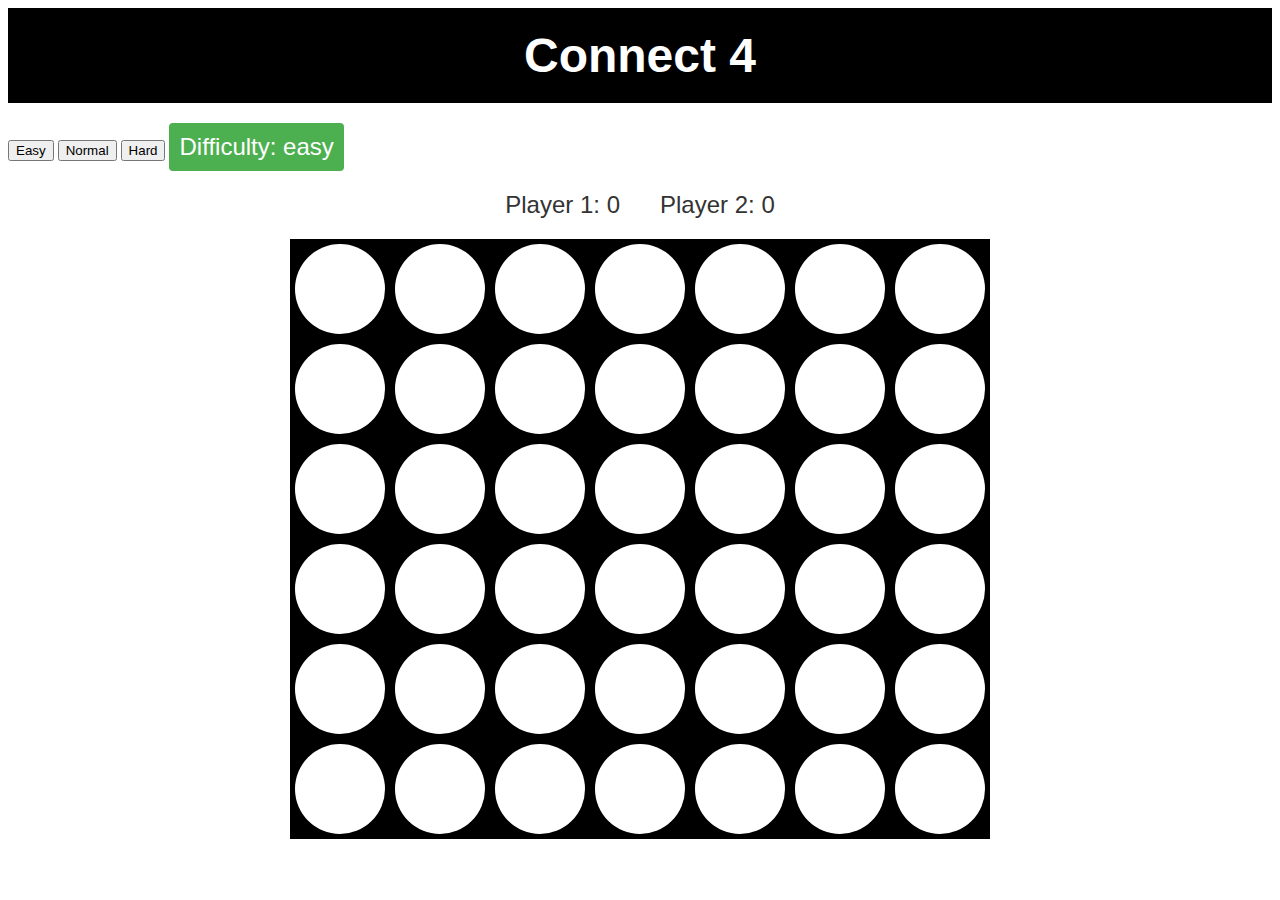
<file: connect4.html>
<!DOCTYPE html>
<html lang="en">

<head>
    <meta charset="UTF-8">
    <meta name="viewport" content="width=device-width, initial-scale=1.0">
    <title>Connect 4 Game</title>
    <style>
        h1 {
            font-family: Arial, sans-serif;
            font-size: 48px;
            color: white;
            text-align: center;
            background-color: black;
            margin: 0;
            padding: 20px 0;
        }
        canvas {
            display: block;
            margin: auto;
            background-color: black;
        }

        .difficulty-label {
            font-family: Arial, sans-serif;
            font-size: 24px;
            color: white;
            text-align: center;
            background-color: #4caf50;
            border-radius: 4px;
            margin: 20px auto;
            padding: 10px;
            display: inline-block;
        }

        .scoreboard {
            display: flex;
            justify-content: center;
            margin-bottom: 20px;
        }

        .score {
            font-family: Arial, sans-serif;
            font-size: 24px;
            color: #333;
            margin: 0 20px;
        }
    </style>
</head>

<body>
    <h1>Connect 4</h1>
    <button id="easy">Easy</button>
    <button id="normal">Normal</button>
    <button id="hard">Hard</button>
    <div class="difficulty-label">Difficulty: easy</div>
    <div class="scoreboard">
        <div class="score" id="player1Score">Player 1: 0</div>
        <div class="score" id="player2Score">Player 2: 0</div>
    </div>
    <canvas id="gameCanvas" width="700" height="600"></canvas>
    <script>
        const canvas = document.getElementById('gameCanvas');
        const difficultyLabel = document.querySelector(".difficulty-label");
        const ctx = canvas.getContext('2d');

        const ROWS = 6;
        const COLS = 7;
        const CELL_SIZE = 100;
        const board = [];
        let currentPlayer = 1;
        let difficulty = 'easy';

        let player1Score = 0;
        let player2Score = 0;

        function createBoard() {
            for (let row = 0; row < ROWS; row++) {
                board[row] = [];
                for (let col = 0; col < COLS; col++) {
                    board[row][col] = 0;
                }
            }
        }

        function drawBoard() {
            for (let row = 0; row < ROWS; row++) {
                for (let col = 0; col < COLS; col++) {
                    ctx.fillStyle = board[row][col] === 0 ? 'white' : (board[row][col] === 1 ? 'red' : 'yellow');
                    ctx.beginPath();
                    ctx.arc(col * CELL_SIZE + CELL_SIZE / 2, row * CELL_SIZE + CELL_SIZE / 2, CELL_SIZE / 2 - 5, 0, Math.PI * 2);
                    ctx.closePath();
                    ctx.fill();
                }
            }
        }

        function checkWin(row, col) {
            const player = board[row][col];

            // Check horizontal
            let count = 0;
            for (let c = 0; c < COLS; c++) {
                count = board[row][c] === player ? count + 1 : 0;
                if (count >= 4) return true;
            }

            // Check vertical
            count = 0;
            for (let r = 0; r < ROWS; r++) {
                count = board[r][col] === player ? count + 1 : 0;
                if (count >= 4) return true;
            }

            // Check diagonal (top-left to bottom-right)
            count = 0;
            let startRow = row - Math.min(row, col);
            let startCol = col - Math.min(row, col);
            while (startRow < ROWS && startCol < COLS) {
                count = board[startRow][startCol] === player ? count + 1 : 0;
                if (count >= 4) return true;
                startRow++;
                startCol++;
            }

            // Check diagonal (bottom-left to top-right)
            count = 0;
            startRow = row + Math.min(ROWS - row - 1, col);
            startCol = col - Math.min(ROWS - row - 1, col);
            while (startRow >= 0 && startCol < COLS) {
                count = board[startRow][startCol] === player ? count + 1 : 0;
                if (count >= 4) return true;
                startRow--;
                startCol++;
            }
            return false;
        }

        function aiMove() {
            let col;

            if (difficulty === 'easy') {
                col = findBestMove(2, 1);
                if (col === -1) {
                    col = Math.floor(Math.random() * COLS);
                }
            } else if (difficulty === 'normal') {
                col = findBestMove(2, 2);
                if (col === -1) {
                    col = findBestMove(2, 1);
                    if (col === -1) {
                        col = Math.floor(Math.random() * COLS);
                    }
                }
            } else if (difficulty === 'hard') {
                const { bestCol } = alphaBeta(2, 5, -Infinity, Infinity);
                col = bestCol;
            }

            for (let row = ROWS - 1; row >= 0; row--) {
                if (board[row][col] === 0) {
                    board[row][col] = currentPlayer;
                    return { row, col };
                }
            }

            return null;
        }

        function alphaBeta(player, depth, alpha, beta) {
            let bestValue;
            let bestCol = -1;

            if (depth === 0 || isFull()) {
                bestValue = 0;
            } else {
                bestValue = player === 2 ? -Infinity : Infinity;
                for (let col = 0; col < COLS; col++) {
                    for (let row = ROWS - 1; row >= 0; row--) {
                        if (board[row][col] === 0) {
                            board[row][col] = player;
                            if (checkWin(row, col)) {
                                bestValue = player === 2 ? 1 : -1;
                                bestCol = col;
                            } else {
                                const { bestValue: childBestValue } = alphaBeta(3 - player, depth - 1, alpha, beta);
                                if (player === 2) {
                                    if (childBestValue > bestValue) {
                                        bestValue = childBestValue;
                                        bestCol = col;
                                    }
                                    alpha = Math.max(alpha, bestValue);
                                } else {
                                    if (childBestValue < bestValue) {
                                        bestValue = childBestValue;
                                        bestCol = col;
                                    }
                                    beta = Math.min(beta, bestValue);
                                }
                            }
                            board[row][col] = 0;
                            if (beta <= alpha) {
                                break;
                            }
                        }
                    }
                    if (beta <= alpha) {
                        break;
                    }
                }
            }
            return { bestValue, bestCol };
        }

        function isFull() {
            for (let row = 0; row < ROWS; row++) {
                for (let col = 0; col < COLS; col++) {
                    if (board[row][col] === 0) {
                        return false;
                    }
                }
            }
            return true;
        }

        function findBestMove(player, targetPlayer) {
            for (let col = 0; col < COLS; col++) {
                for (let row = ROWS - 1; row >= 0; row--) {
                    if (board[row][col] === 0) {
                        board[row][col] = targetPlayer;
                        if (checkWin(row, col)) {
                            board[row][col] = 0;
                            return col;
                        }
                        board[row][col] = 0;
                        break;
                    }
                }
            }
            return -1;
        }

        function handleClick(e) {
            if (currentPlayer === 2) return;

            const rect = canvas.getBoundingClientRect();
            const x = e.clientX - rect.left;
            const col = Math.floor(x / CELL_SIZE);

            for (let row = ROWS - 1; row >= 0; row--) {
                if (board[row][col] === 0) {
                    board[row][col] = currentPlayer;
                    const isPlayerWin = checkWin(row, col);

                    if (isPlayerWin || isFull()) {
                        setTimeout(() => {
                            if (isPlayerWin) {
                                incrementScore(currentPlayer);
                                alert('Player 1 wins!');
                            } else {
                                alert('Draw!');
                            }
                            createBoard();
                            drawBoard();
                        }, 100);
                    } else {
                        currentPlayer = 3 - currentPlayer;
                        const aiMoveResult = aiMove();
                        const isAIWin = checkWin(aiMoveResult.row, aiMoveResult.col);

                        if (isAIWin || isFull()) {
                            setTimeout(() => {
                                if (isAIWin) {
                                    incrementScore(currentPlayer);
                                    alert('Player 2 (AI) wins!');
                                } else {
                                    alert('Draw!');
                                }
                                createBoard();
                                drawBoard();
                            }, 100);
                        }
                    }

                    currentPlayer = 3 - currentPlayer;
                    drawBoard();
                    break;
                }
            }
        }

        function setDifficulty(newDifficulty) {
            difficulty = newDifficulty;
            difficultyLabel.textContent = `Difficulty: ${difficulty}`;
        }

        function updateScore() {
            document.getElementById('player1Score').textContent = `Player 1: ${player1Score}`;
            document.getElementById('player2Score').textContent = `Player 2: ${player2Score}`;
        }

        function resetScores() {
            player1Score = 0;
            player2Score = 0;
            updateScore();
        }

        function incrementScore(player) {
            if (player === 1) {
                player1Score++;
            } else if (player === 2) {
                player2Score++;
            }
            updateScore();
        }

        // Update the difficulty button event listeners to reset scores when changing difficulty
        document.getElementById('easy').addEventListener('click', () => {
            setDifficulty('easy');
            resetScores();
        });
        document.getElementById('normal').addEventListener('click', () => {
            setDifficulty('normal');
            resetScores();
        });
        document.getElementById('hard').addEventListener('click', () => {
            setDifficulty('hard');
            resetScores();
        });

        createBoard();
        drawBoard();
        canvas.addEventListener('click', handleClick);
    </script>
</body>

</html>
</file>
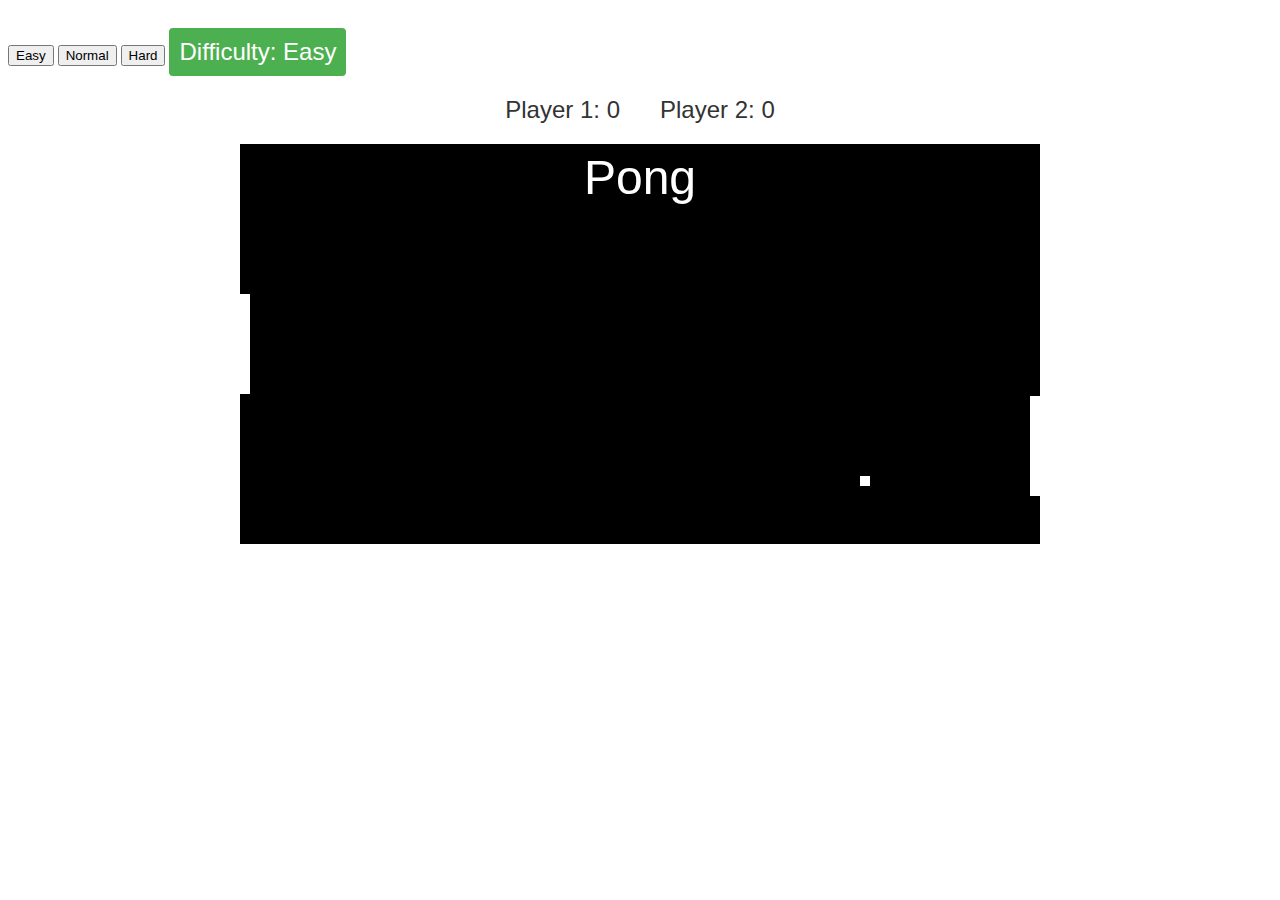
<file: pong.html>
<!DOCTYPE html>
<html lang="en">

<head>
    <meta charset="UTF-8">
    <meta name="viewport" content="width=device-width, initial-scale=1.0">
    <title>Pong Game</title>
    <style>
        canvas {
            display: block;
            margin: auto;
            background-color: black;
        }

        .difficulty-label {
            font-family: Arial, sans-serif;
            font-size: 24px;
            color: white;
            text-align: center;
            background-color: #4caf50;
            border-radius: 4px;
            margin: 20px auto;
            padding: 10px;
            display: inline-block;
        }

        .scoreboard {
            display: flex;
            justify-content: center;
            margin-bottom: 20px;
        }

        .score {
            font-family: Arial, sans-serif;
            font-size: 24px;
            color: #333;
            margin: 0 20px;
        }
    </style>
</head>

<body>
    <button id="easy">Easy</button>
    <button id="normal">Normal</button>
    <button id="hard">Hard</button>
    <div class="difficulty-label">Difficulty: Easy</div>
    <div class="scoreboard">
        <div class="score" id="player1Score">Player 1: 0</div>
        <div class="score" id="player2Score">Player 2: 0</div>
    </div>
    <canvas id="gameCanvas" width="800" height="400"></canvas>
    <script>
        const canvas = document.getElementById('gameCanvas');
        const difficultyLabel = document.querySelector(".difficulty-label");
        const ctx = canvas.getContext('2d');

        const paddleHeight = 100;
        const paddleWidth = 10;
        const ballSize = 10;
        let leftPaddleY = (canvas.height - paddleHeight) / 2;
        let rightPaddleY = (canvas.height - paddleHeight) / 2;
        let ballX = canvas.width / 2;
        let ballY = canvas.height / 2;
        let ballSpeedX = 5;
        let ballSpeedY = 3;

        let leftPaddleSpeed = 0;
        const paddleSpeed = 6;

        let difficulty = 'normal';
        let aiPaddleSpeed = 3;
        let aiReactionTime = 0.2;

        let player1Score = 0;
        let player2Score = 0;

        function drawPaddle(x, y) {
            ctx.fillStyle = 'white';
            ctx.fillRect(x, y, paddleWidth, paddleHeight);
        }

        function drawBall(x, y) {
            ctx.fillStyle = 'white';
            ctx.fillRect(x, y, ballSize, ballSize);
        }

        function update() {
            ballX += ballSpeedX;
            ballY += ballSpeedY;

            // Move the left paddle based on user input
            leftPaddleY += leftPaddleSpeed;

            // Keep the left paddle within the canvas bounds
            if (leftPaddleY < 0) {
                leftPaddleY = 0;
            } else if (leftPaddleY > canvas.height - paddleHeight) {
                leftPaddleY = canvas.height - paddleHeight;
            }

            // Bounce off the top and bottom walls
            if (ballY <= 0 || ballY >= canvas.height - ballSize) {
                ballSpeedY = -ballSpeedY;
            }

            // Bounce off the paddles
            if ((ballX <= paddleWidth && ballY > leftPaddleY && ballY < leftPaddleY + paddleHeight) ||
                (ballX >= canvas.width - paddleWidth - ballSize && ballY > rightPaddleY && ballY < rightPaddleY + paddleHeight)) {
                ballSpeedX = -ballSpeedX;
            }

            // Right paddle AI
            if (rightPaddleY + paddleHeight / 2 < ballY - 35) {
                rightPaddleY += 6;
            } else if (rightPaddleY + paddleHeight / 2 > ballY + 35) {
                rightPaddleY -= 6;
            }

            // Check for out-of-bounds, reset ball
            if (ballX <= 0 || ballX >= canvas.width - ballSize) {
                resetBall();
            }
        }

        function draw() {
            ctx.clearRect(0, 0, canvas.width, canvas.height);
            drawTitle();
            drawPaddle(0, leftPaddleY);
            drawPaddle(canvas.width - paddleWidth, rightPaddleY);
            drawBall(ballX, ballY);
        }

        function gameLoop() {
            aiPaddle();
            update();
            draw();
            requestAnimationFrame(gameLoop);
        }

        function keyDownHandler(e) {
            if (e.key === 'ArrowUp') {
                leftPaddleSpeed = -paddleSpeed;
            } else if (e.key === 'ArrowDown') {
                leftPaddleSpeed = paddleSpeed;
            }
        }

        function keyUpHandler(e) {
            if (e.key === 'ArrowUp' || e.key === 'ArrowDown') {
                leftPaddleSpeed = 0;
            }
        }

        function setDifficulty(newDifficulty) {
            difficulty = newDifficulty;
            difficultyLabel.textContent = `Difficulty: ${difficulty}`;

            switch (difficulty) {
                case 'easy':
                    aiPaddleSpeed = 2;
                    aiReactionTime = 0.4;
                    break;
                case 'normal':
                    aiPaddleSpeed = 3;
                    aiReactionTime = 0.2;
                    break;
                case 'hard':
                    aiPaddleSpeed = 4;
                    aiReactionTime = 0.1;
                    break;
            }
        }

        function aiPaddle() {
            const targetY = ballY - (paddleHeight - ballSize) / 2;

            if (Math.random() < aiReactionTime) {
                if (targetY < rightPaddleY) {
                    rightPaddleY -= aiPaddleSpeed;
                } else if (targetY > rightPaddleY + paddleHeight) {
                    rightPaddleY += aiPaddleSpeed;
                }
            }

            if (rightPaddleY < 0) {
                rightPaddleY = 0;
            } else if (rightPaddleY + paddleHeight > canvas.height) {
                rightPaddleY = canvas.height - paddleHeight;
            }
        }

        function drawTitle() {
            ctx.font = '48px Arial';
            ctx.fillStyle = 'white';
            ctx.textAlign = 'center';
            ctx.clearRect(0, 0, canvas.width, canvas.height);
            ctx.fillText('Pong', canvas.width / 2, 50);
        }
        
        function updateScore() {
            document.getElementById('player1Score').textContent = `Player 1: ${player1Score}`;
            document.getElementById('player2Score').textContent = `Player 2: ${player2Score}`;
        }

        function resetScores() {
            player1Score = 0;
            player2Score = 0;
            updateScore();
        }

        function incrementScore(player) {
            if (player === 1) {
                player1Score++;
            } else if (player === 2) {
                player2Score++;
            }
            updateScore();
        }

        function resetBall() {
            if (ballX < 0) {
                player2Score++; // Player 2 scores a point
                updateScore();
            } else if (ballX > canvas.width) {
                player1Score++; // Player 1 scores a point
                updateScore();
            }

            ballX= canvas.width / 2;
            ballY = canvas.height / 2;
            ballSpeedX = -ballSpeedX;
        }

        // Update the difficulty button event listeners to reset scores when changing difficulty
        document.getElementById('easy').addEventListener('click', () => {
            setDifficulty('easy');
            resetScores();
        });
        document.getElementById('normal').addEventListener('click', () => {
            setDifficulty('normal');
            resetScores();
        });
        document.getElementById('hard').addEventListener('click', () => {
            setDifficulty('hard');
            resetScores();
        });
        document.addEventListener('keydown', keyDownHandler);
        document.addEventListener('keyup', keyUpHandler);

        gameLoop();
    </script>
</body>

</html>
</file>
